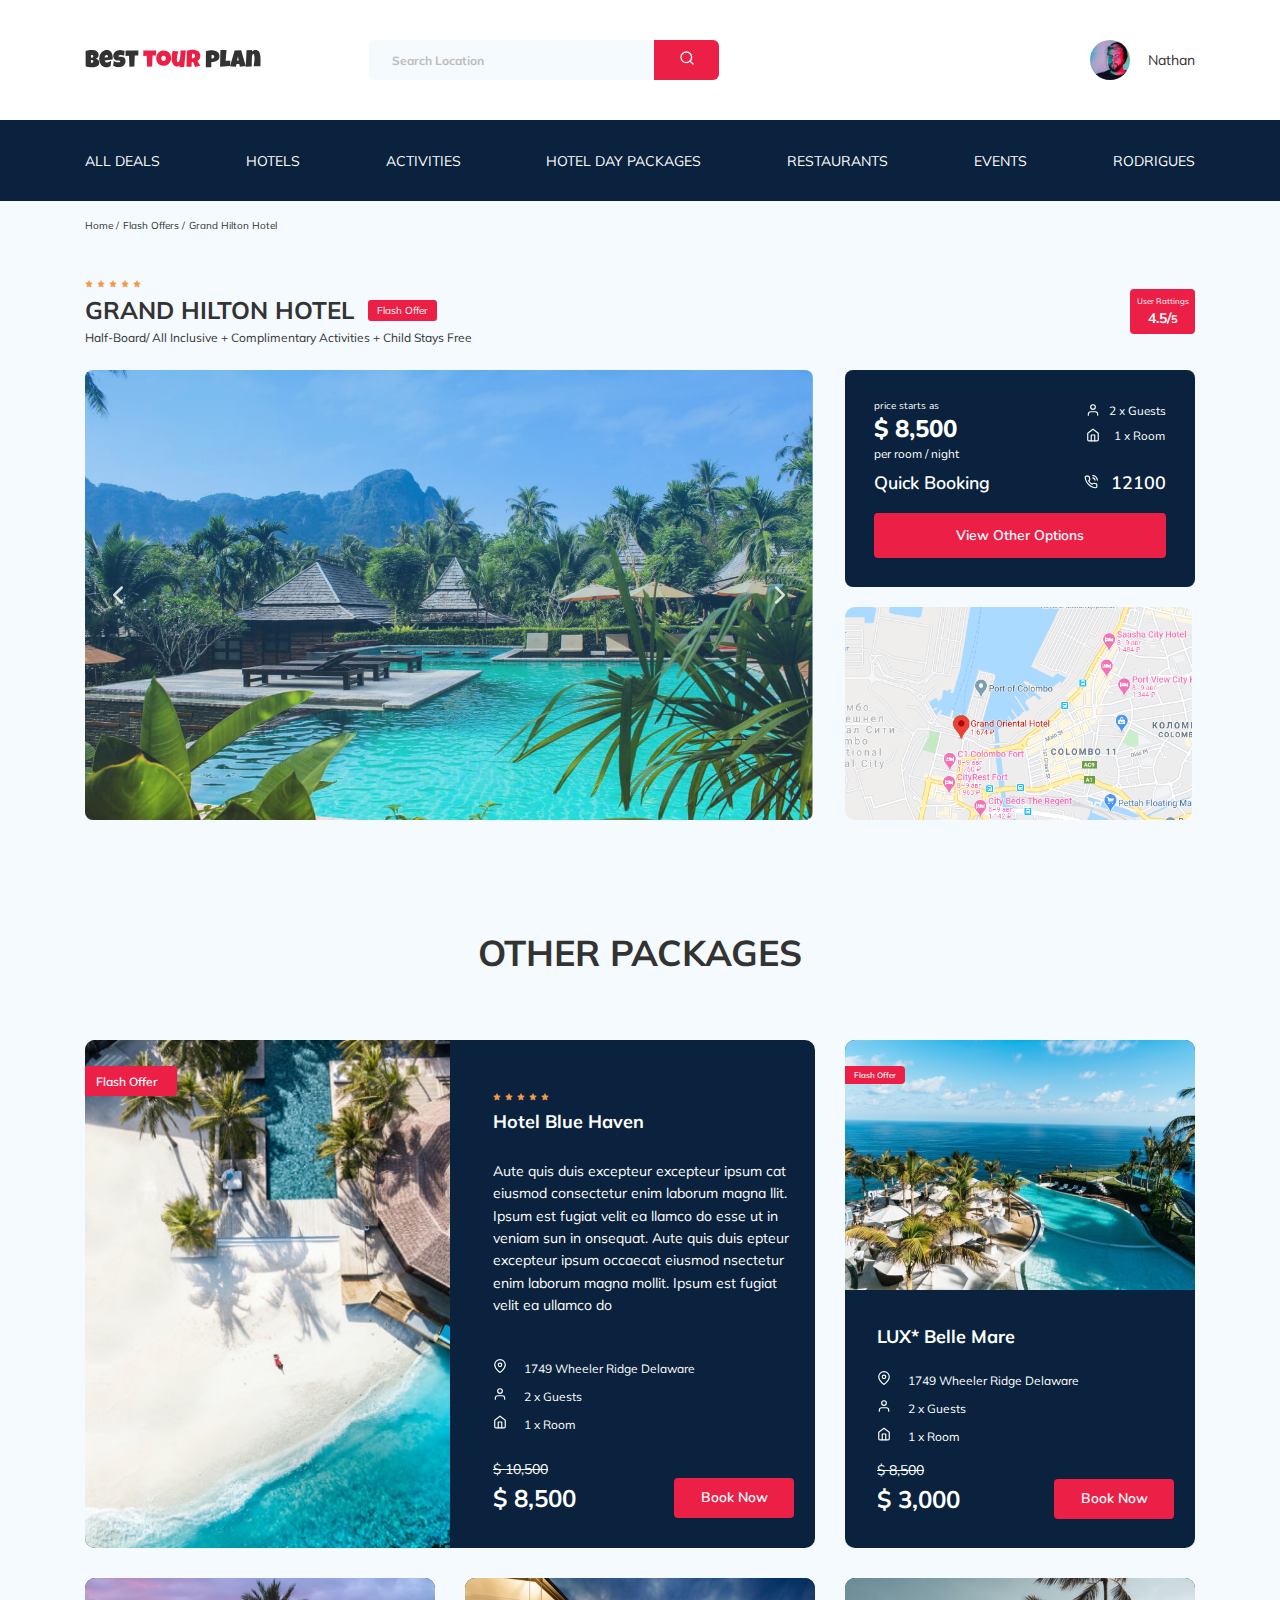
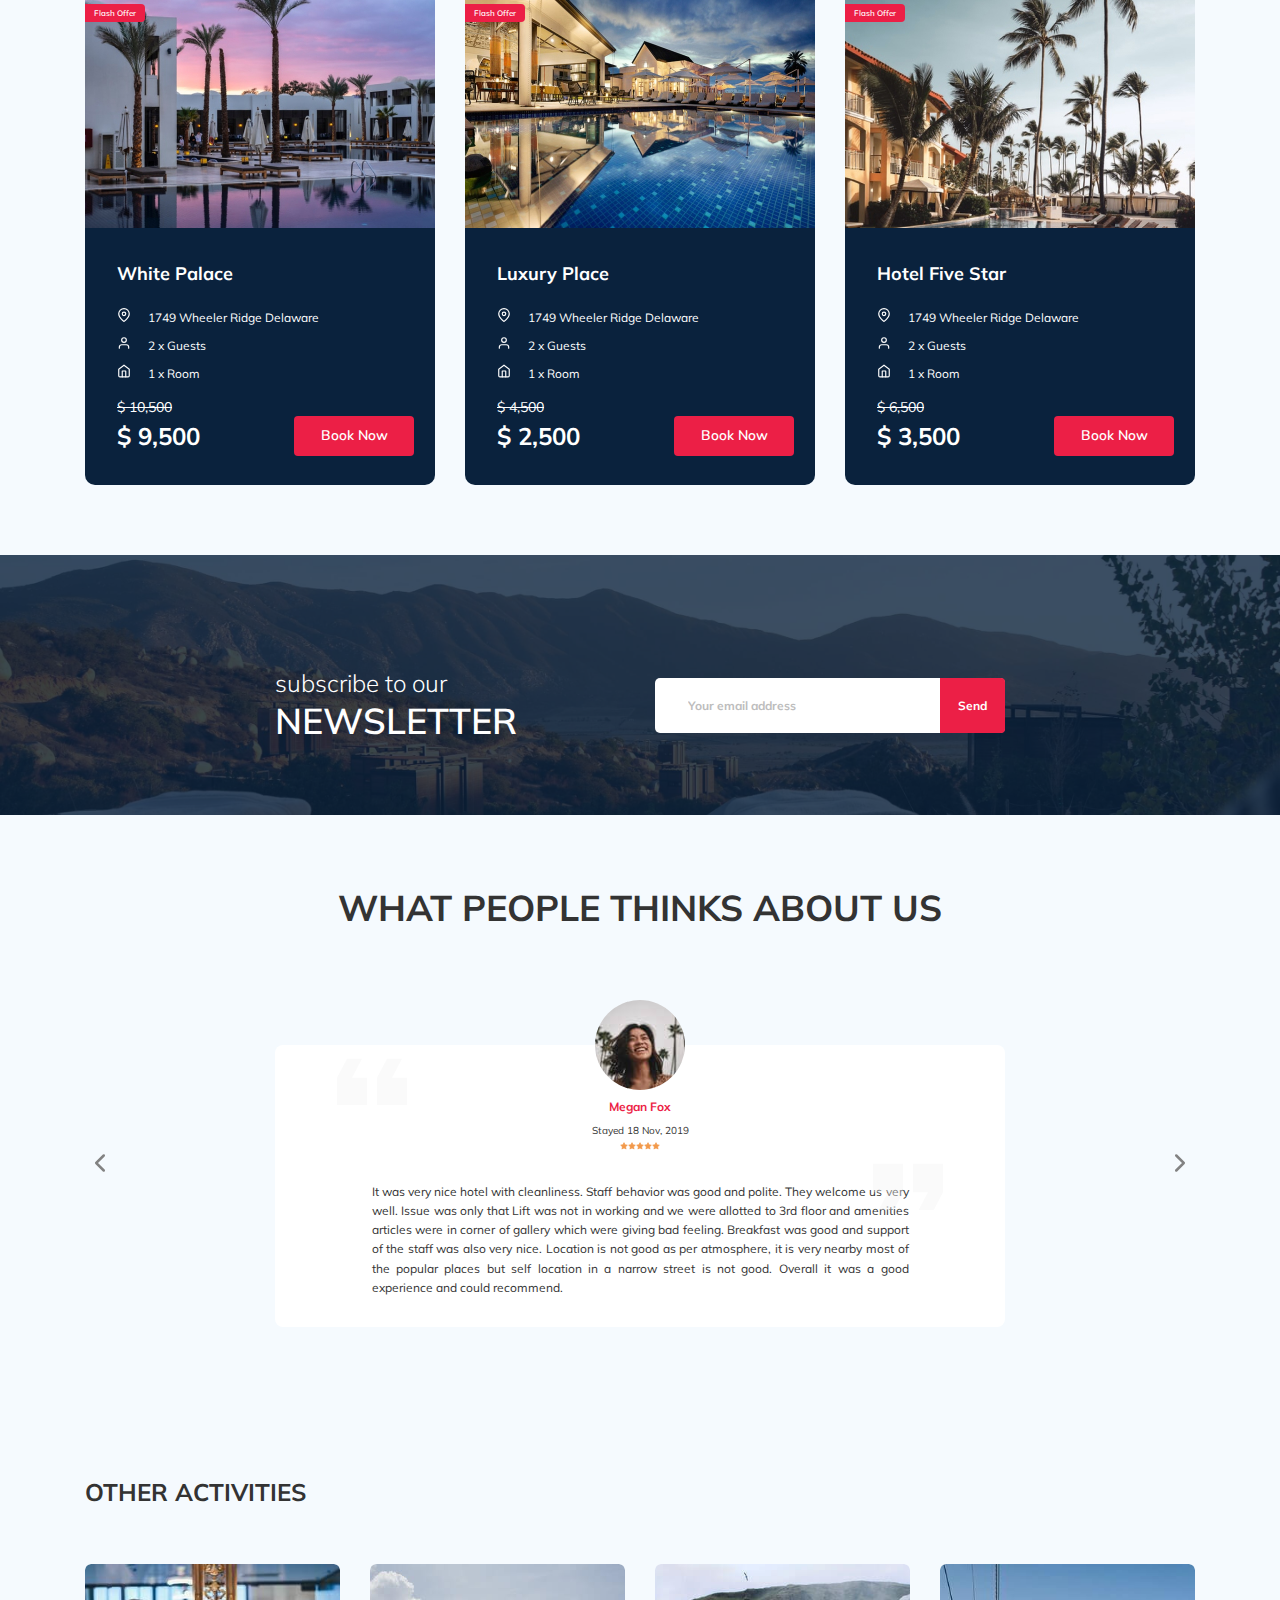
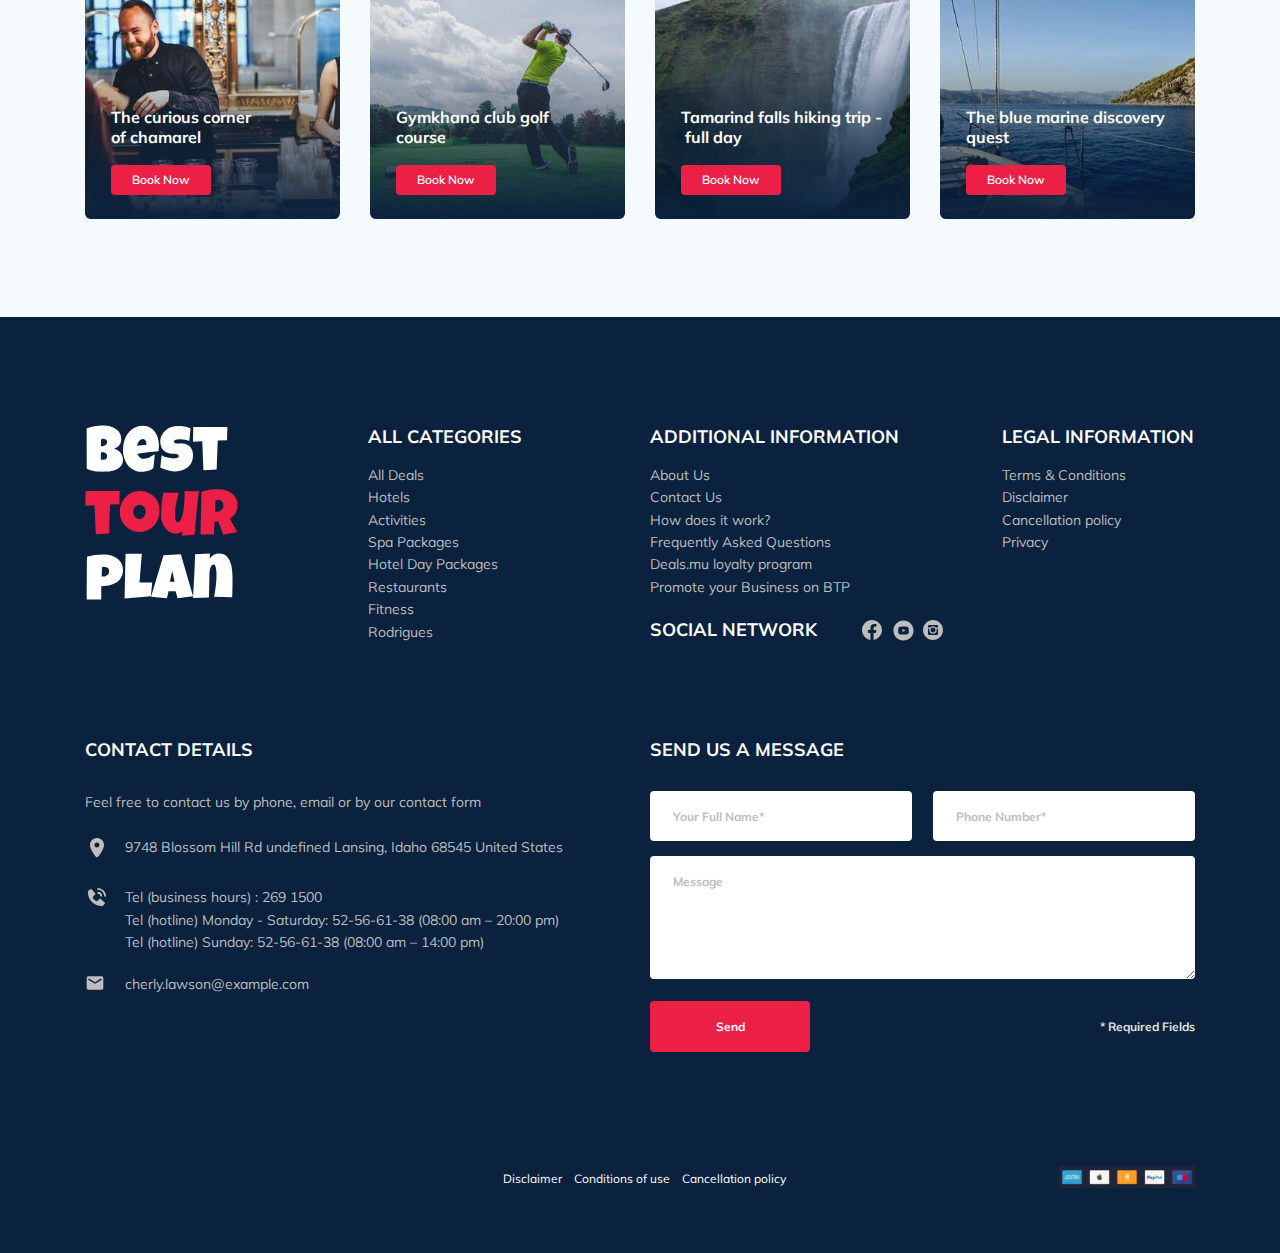
<file: index.html>
<!DOCTYPE html>
<html lang="en">
  <head>
    <meta charset="UTF-8" />
    <meta name="viewport" content="width=device-width, initial-scale=1.0" />
    <link rel="shortcut icon" href="favicon.ico" type="image/x-icon" />
    <link rel="icon" href="favicon.ico" type="image/x-icon" />
    <title>Best tour plan: Hotel Booking</title>
    <link
      href="https://fonts.googleapis.com/css2?family=Muli:wght@200;300;400;600;700;800;900&family=Nunito:wght@200;300;400;600;700;800;900&"
      rel="stylesheet"
    />
    <link rel="stylesheet" href="css/swiper-bundle.min.css" />
    <link rel="stylesheet" href="css/aos.css" />
    <link rel="stylesheet" href="css/style.css" />
  </head>
  <body>
    <div class="navbar navbar__mobile_fixed">
      <div class="container">
        <div class="navbar-top">
          <a href="index.html" class="logo navbar__logo">
            <img
              src="[data-uri]"
              data-src=" img/horizonts-logo.svg"
              alt="Logo: Best tour plan"
              class="logo__img"
          /></a>

          <form
            action="#"
            class="search navbar__search navbar__search--mobile--hidden"
          >
            <input
              type="text"
              class="search__input"
              placeholder="Search Location"
            />
            <button class="search__button">
              <img
                src="[data-uri]"
                data-src=" img/search.svg"
                alt="Icon: search"
                class="search__icon"
              />
            </button>
          </form>
          <a href="#" class="user navbar__user navbar__user--mobile--hidden">
            <img
              src="[data-uri]"
              data-src=" img/avatar.jpg"
              alt="Avatar: Nathan"
              class="user__avatar"
            />
            <span class="user__name">Nathan</span>
          </a>

          <button class="menu-button navbar-top__menu-button">
            <span class="menu-button__line"></span>
            <span class="menu-button__line"></span>
            <span class="menu-button__line"></span>
          </button>
        </div>
        <!-- /.navbar-top -->
      </div>
      <!-- /.container -->
      <div class="navbar-bottom">
        <div class="container">
          <ul class="navbar-menu">
            <li class="navbar-menu__item_mobile_visible">
              <a
                href="#"
                class="user navbar__user navbar__user--mobile--visible"
              >
                <img
                  src="[data-uri]"
                  data-src=" img/avatar.jpg"
                  alt="Avatar: Nathan"
                  class="user__avatar"
                />
                <span class="user__name user__name--light">Nathan</span>
              </a>
            </li>
            <li class="navbar-menu__item_mobile_visible">
              <form
                action="#"
                class="search navbar__search navbar__search--mobile--visible"
              >
                <input
                  type="text"
                  class="search__input"
                  placeholder="Search Location"
                />
                <button class="search__button">
                  <img
                    src="[data-uri]"
                    data-src=" img/search.svg"
                    alt="Icon: search"
                    class="search__icon"
                  />
                </button>
              </form>
            </li>
            <li class="navbar-menu__item">
              <a href="#" class="navbar-menu__link">All Deals</a>
            </li>
            <li class="navbar-menu__item">
              <a href="#" class="navbar-menu__link">Hotels</a>
            </li>
            <li class="navbar-menu__item">
              <a href="#" class="navbar-menu__link">Activities</a>
            </li>
            <li class="navbar-menu__item">
              <a href="#" class="navbar-menu__link">Hotel Day Packages</a>
            </li>
            <li class="navbar-menu__item">
              <a href="#" class="navbar-menu__link">Restaurants</a>
            </li>
            <li class="navbar-menu__item">
              <a href="#" class="navbar-menu__link">Events</a>
            </li>
            <li class="navbar-menu__item navbar-menu__item_p3">
              <a href="#" class="navbar-menu__link">Rodrigues</a>
            </li>
          </ul>
          <!-- /.navbar-menu -->
        </div>
        <!-- /.container -->
      </div>
      <!-- /.navbar-bottom -->
    </div>
    <!-- /.header -->
    <nav class="breadcrumb">
      <div class="container">
        <ul class="breadcrumb-list">
          <li class="breadcrumb-list__item">
            <a href="#" class="breadcrumb-list__link">Home</a>
          </li>
          <!-- /.breadcrumb-list__item -->
          <li class="breadcrumb-list__item">
            <a href="#" class="breadcrumb-list__link">Flash Offers</a>
          </li>
          <!-- /.breadcrumb-list__item -->
          <li class="breadcrumb-list__item">Grand Hilton Hotel</li>
          <!-- /.breadcrumb-list__item -->
        </ul>
        <!-- /.breadcrimb-list -->
      </div>
      <!-- /.container -->
    </nav>
    <!-- /.breadcrumb -->
    <section class="hotel">
      <div class="container">
        <div class="hotel-info">
          <div class="hotel-info__text">
            <div class="hotel-wrapper">
              <div class="stars">
                <img src="img/star.svg" alt="stars" />
                <img src="img/star.svg" alt="stars" />
                <img src="img/star.svg" alt="stars" />
                <img src="img/star.svg" alt="stars" />
                <img src="img/star.svg" alt="stars" />
              </div>
              <h1 class="hotel-name hotel-info__name">GRAND HILTON HOTEL</h1>
              <span class="offer hotel-info__offer">Flash Offer</span>
            </div>
            <p class="hotel-discription hotel-info__discription">
              Half-Board/ All Inclusive + Complimentary
              Activities&nbsp;+&nbsp;Child&nbsp;Stays&nbsp;Free
            </p>
          </div>
          <!-- /.hotel-info__left -->
          <div class="rating hotel-info__rating">
            <span class="rating__text">User Rattings</span>
            <span class="rating__counter"
              >4.5/<span class="rating__counter-small">5</span></span
            >
          </div>
          <!-- /.hotel-info__right -->
        </div>
        <!-- /.hotel-info -->
        <div class="hotel-grid">
          <div class="swiper-container hotel-slider hotel__slider">
            <!-- Additional required wrapper -->
            <div class="swiper-wrapper">
              <!-- Slides -->
              <div class="swiper-slide hotel-slider__item">
                <img
                  src="[data-uri]"
                  data-src=" img/swiper.jpg"
                  alt="slide"
                  class="hotel-slider__img"
                />
              </div>
              <div class="swiper-slide hotel-slider__item">
                <img
                  src="[data-uri]"
                  data-src=" img/swiper-two.jpg"
                  alt="slide"
                  class="hotel-slider__img"
                />
              </div>
              <div class="swiper-slide hotel-slider__item">
                <img
                  src="[data-uri]"
                  data-src=" img/swiper-three.jpg"
                  alt="slide"
                  class="hotel-slider__img"
                />
              </div>
              <div class="swiper-slide hotel-slider__item">
                <img
                  src="[data-uri]"
                  data-src=" img/swiper-four.jpg"
                  alt="slide"
                  class="hotel-slider__img"
                />
              </div>
              <div class="swiper-slide hotel-slider__item">
                <img
                  src="[data-uri]"
                  data-src=" img/swiper-five.jpg"
                  alt="slide"
                  class="hotel-slider__img"
                />
              </div>
            </div>

            <!-- If we need navigation buttons -->
            <button
              class="hotel-slider__button hotel-slider__button--prev"
            ></button>
            <button
              class="hotel-slider__button hotel-slider__button--next"
            ></button>
          </div>
          <!-- /.swiper-container -->

          <div class="hotel-shell">
            <div class="booking">
              <div class="booking-price">
                <span class="booking-price__starts">price starts as</span>
                <strong class="booking-price__pricetag">$ 8,500</strong>
                <span class="booking-price__room">per room / night</span>
              </div>
              <!-- /.booking-price -->
              <div class="booking-person">
                <span class="booking-person__guests">
                  <img
                    src="[data-uri]"
                    data-src=" img/user.svg"
                    alt="Icon: user"
                    class="booking-person__user"
                  />2 x Guests</span
                >
                <span class="booking-person__room"
                  ><img
                    src="img/home.svg"
                    alt="Icon: home"
                    class="booking-person__home"
                  />1 x Room</span
                >
              </div>
              <!-- /.booking-person -->
              <div class="booking-call">
                <span class="booking-call__text">Quick Booking</span>
                <a href="tel:12100" class="booking-call__number">
                  <img
                    src="img/phone-call.svg"
                    alt="Icon: phone"
                    class="booking-call__phone"
                  />
                  <span class="booking-call__num">12100</span>
                </a>
              </div>
              <!-- /.booking-call -->
              <button
                data-toggle="modal"
                data-href="#booking-modal"
                class="booking-button"
              >
                View Other Options
              </button>
              <!-- /.booking-booton -->
            </div>
            <!-- /.booking -->
            <div class="map" id="map">
              <img src="img/map.png" alt="map" class="map-img" />
            </div>
            <!-- /.map -->
          </div>
        </div>
        <!-- /.hotel-grid -->
      </div>
      <!-- /.container -->
    </section>
    <!-- /.hotel -->
    <section class="packages">
      <div class="container">
        <h2 class="packages__title">Other Packages</h2>
        <div class="packages-wrapper">
          <div class="main-card">
            <span class="main-card__offer">Flash Offer</span>
            <img
              class="main-card__image"
              src="img/packages/other.jpg"
              alt="Image: Hotel"
            />
            <div class="main-card-info">
              <div class="stars">
                <img src="img/star.svg" alt="star" />
                <img src="img/star.svg" alt="star" />
                <img src="img/star.svg" alt="star" />
                <img src="img/star.svg" alt="star" />
                <img src="img/star.svg" alt="star" />
              </div>
              <!-- /.stars -->
              <h3 class="main-card-info__title">Hotel Blue Haven</h3>
              <p class="main-card-info__text">
                Aute quis duis excepteur excepteur ipsum cat eiusmod consectetur
                enim laborum magna llit. Ipsum est fugiat velit ea llamco do
                esse ut in veniam sun in onsequat. Aute quis duis epteur
                excepteur ipsum occaecat eiusmod nsectetur enim laborum magna
                mollit. Ipsum est fugiat velit ea ullamco do
              </p>
              <ul class="main-card-info__ul">
                <li class="main-card-info__item">
                  <img
                    src="img/mark.svg"
                    alt="Icon: Map Gap"
                    class="main-card-info__icon"
                  />
                  1749 Wheeler Ridge Delaware
                </li>
                <li class="main-card-info__item">
                  <img
                    src="img/user.svg"
                    alt="Icon: User"
                    class="main-card-info__icon"
                  />
                  2 x Guests
                </li>
                <li class="main-card-info__item">
                  <img
                    src="img/home.svg"
                    alt="Icon: Home"
                    class="main-card-info__icon"
                  />
                  1 x Room
                </li>
              </ul>
              <!-- /.packeges__ul -->
              <div class="packages-price">
                <span class="packages-price__old-price">$ 10,500</span>
                <span class="packages-price__new-price">$ 8,500</span>
                <button
                  class="packages-price__button"
                  data-toggle="modal"
                  data-href="#booking-modal"
                >
                  Book Now
                </button>
              </div>
              <!-- /.packages-price -->
            </div>
            <!-- /.card-info -->
          </div>
          <!-- /.main-card -->
          <div class="secondary-card">
            <span class="secondary-card__offer">Flash Offer</span>
            <img
              src="img/packages/other-2.jpg"
              alt="Image: Hotel"
              class="secondary-card__image"
            />
            <div class="secondary-card-info">
              <h3 class="secondary-card-info__title">LUX* Belle Mare</h3>
              <ul class="secondary-card-info__ul">
                <li class="secondary-card-info__item">
                  <img
                    src="img/mark.svg"
                    alt="Icon: marker"
                    class="secondary-card-info__icon"
                  />
                  1749 Wheeler Ridge Delaware
                </li>
                <li class="secondary-card-info__item">
                  <img
                    src="img/user.svg"
                    alt="Icon: User"
                    class="secondary-card-info__icon"
                  />
                  2 x Guests
                </li>
                <li class="secondary-card-info__item">
                  <img
                    src="img/home.svg"
                    alt="Icon: Home"
                    class="secondary-card-info__icon"
                  />
                  1 x Room
                </li>
              </ul>
              <div class="packages-price">
                <span class="packages-price__old-price">$ 8,500</span>
                <span class="packages-price__new-price">$ 3,000</span>
                <button
                  class="packages-price__button"
                  data-toggle="modal"
                  data-href="#booking-modal"
                >
                  Book Now
                </button>
              </div>
            </div>
          </div>
          <!-- /.secondary-card -->
          <div class="secondary-card">
            <span class="secondary-card__offer">Flash Offer</span>
            <img
              src="img/packages/other-3.jpg"
              alt="Image: Hotel"
              class="secondary-card__image"
            />
            <div class="secondary-card-info">
              <h3 class="secondary-card-info__title">White Palace</h3>
              <ul class="secondary-card-info__ul">
                <li class="secondary-card-info__item">
                  <img
                    src="img/mark.svg"
                    alt="Icon: Map Gap"
                    class="secondary-card-info__icon"
                  />
                  1749 Wheeler Ridge Delaware
                </li>
                <li class="secondary-card-info__item">
                  <img
                    src="img/user.svg"
                    alt="Icon: User"
                    class="secondary-card-info__icon"
                  />
                  2 x Guests
                </li>
                <li class="secondary-card-info__item">
                  <img
                    src="img/home.svg"
                    alt="Icon: Home"
                    class="secondary-card-info__icon"
                  />
                  1 x Room
                </li>
              </ul>
              <div class="packages-price">
                <span class="packages-price__old-price">$ 10,500</span>
                <span class="packages-price__new-price">$ 9,500</span>
                <button
                  class="packages-price__button"
                  data-toggle="modal"
                  data-href="#booking-modal"
                >
                  Book Now
                </button>
              </div>
            </div>
          </div>
          <!-- /.secondary-card -->
          <div class="secondary-card">
            <span class="secondary-card__offer">Flash Offer</span>
            <img
              src="img/packages/other-4.jpg"
              alt="Image: Hotel"
              class="secondary-card__image"
            />
            <div class="secondary-card-info">
              <h3 class="secondary-card-info__title">Luxury Place</h3>
              <ul class="secondary-card-info__ul">
                <li class="secondary-card-info__item">
                  <img
                    src="img/mark.svg"
                    alt="Icon: Map Gap"
                    class="secondary-card-info__icon"
                  />
                  1749 Wheeler Ridge Delaware
                </li>
                <li class="secondary-card-info__item">
                  <img
                    src="img/user.svg"
                    alt="Icon: User"
                    class="secondary-card-info__icon"
                  />
                  2 x Guests
                </li>
                <li class="secondary-card-info__item">
                  <img
                    src="img/home.svg"
                    alt="Icon: Home"
                    class="secondary-card-info__icon"
                  />
                  1 x Room
                </li>
              </ul>
              <div class="packages-price">
                <span class="packages-price__old-price">$ 4,500</span>
                <span class="packages-price__new-price">$ 2,500</span>
                <button
                  class="packages-price__button"
                  data-toggle="modal"
                  data-href="#booking-modal"
                >
                  Book Now
                </button>
              </div>
            </div>
          </div>
          <!-- /.secondary-card -->
          <div class="secondary-card">
            <span class="secondary-card__offer">Flash Offer</span>
            <img
              src="img/packages/other-5.jpg"
              alt="Image: Hotel"
              class="secondary-card__image"
            />
            <div class="secondary-card-info">
              <h3 class="secondary-card-info__title">Hotel Five Star</h3>
              <ul class="secondary-card-info__ul">
                <li class="secondary-card-info__item">
                  <img
                    src="img/mark.svg"
                    alt="Icon: Map Gap"
                    class="secondary-card-info__icon"
                  />
                  1749 Wheeler Ridge Delaware
                </li>
                <li class="secondary-card-info__item">
                  <img
                    src="img/user.svg"
                    alt="Icon: User"
                    class="secondary-card-info__icon"
                  />
                  2 x Guests
                </li>
                <li class="secondary-card-info__item">
                  <img
                    src="img/home.svg"
                    alt="Icon: Home"
                    class="secondary-card-info__icon"
                  />
                  1 x Room
                </li>
              </ul>
              <div class="packages-price">
                <span class="packages-price__old-price">$ 6,500</span>
                <span class="packages-price__new-price">$ 3,500</span>
                <button
                  class="packages-price__button"
                  data-toggle="modal"
                  data-href="#booking-modal"
                >
                  Book Now
                </button>
              </div>
            </div>
          </div>
          <!-- /.secondary-card -->
        </div>
        <!-- /.packages-wrapper -->
      </div>
      <!-- /.container -->
    </section>
    <!-- /.other-activities -->
    <section class="newsletter">
      <div class="newsletter-image">
        <img
          src="img/newsleter-bg.jpg"
          alt="background"
          class="newsletter-image__bg"
        />
      </div>
      <div class="newsletter-wrapper">
        <h2 class="newsletter-title">
          subscribe to our
          <span class="newsletter-title__strong">Newsletter</span>
        </h2>
        <form action="send.php" method="POST" class="newsletter-subscribe form">
          <div class="newsletter__input-group">
            <input
              type="email"
              class="newsletter-subscribe__input"
              placeholder="Your email address"
              name="email"
              required
            />
          </div>
          <button class="newsletter-subscribe__button">Send</button>
        </form>
      </div>
      <!-- /.newsletter-wrapper -->
    </section>
    <!-- /.newsletter -->
    <section class="response">
      <div class="container">
        <h2 class="response__title">
          What people thinks about&nbsp;us
        </h2>
        <div class="swiper-container response-slider">
          <!-- Additional required wrapper -->
          <div class="swiper-wrapper response-wrapper">
            <!-- Slides -->
            <div class="swiper-slide">
              <div class="response-slider__item">
                <div class="response-slider__profile">
                  <img
                    src="[data-uri]"
                    data-src=" img/user-1.jpg"
                    alt="Avatar"
                    class="response-slider__avatar"
                  />
                  <span class="response-slider__name">Megan Fox</span>
                  <span class="response-slider__date">Stayed 18 Nov, 2019</span>
                  <div class="response-slider__rating">
                    <img src="img/star.svg" alt="stars" />
                    <img src="img/star.svg" alt="stars" />
                    <img src="img/star.svg" alt="stars" />
                    <img src="img/star.svg" alt="stars" />
                    <img src="img/star.svg" alt="stars" />
                  </div>
                  <!--/.response-slider__rating-->
                </div>
                <!--/.response-profile-->
                <p class="response-slider__text">
                  It was very nice hotel with cleanliness. Staff behavior was
                  good and polite. They welcome us very well. Issue was only
                  that Lift was not in working and we were allotted to 3rd floor
                  and amenities articles were in corner of gallery which were
                  giving bad feeling. Breakfast was good and support of the
                  staff was also very nice. Location is not good as per
                  atmosphere, it is very nearby most of the popular places but
                  self location in a narrow street is not good. Overall it was a
                  good experience and could recommend.
                </p>
              </div>
              <!--/.response-item-->
            </div>
            <!-- /.response-slide -->
            <div class="swiper-slide">
              <div class="response-slider__item">
                <div class="response-slider__profile">
                  <img
                    src="[data-uri]"
                    data-src=" img/user-2.jpg"
                    alt="Avatar"
                    class="response-slider__avatar"
                  />
                  <span class="response-slider__name">Crocodile Gene</span>
                  <span class="response-slider__date">Stayed 31 Dec, 2019</span>
                  <div class="response-slider__rating">
                    <img src="img/star.svg" alt="stars" />
                    <img src="img/star.svg" alt="stars" />
                    <img src="img/star.svg" alt="stars" />
                    <img src="img/star.svg" alt="stars" />
                    <img src="img/star.svg" alt="stars" />
                  </div>
                  <!--/.response-slider__rating-->
                </div>
                <!--/.response-profile-->
                <p class="response-slider__text">
                  I would like to note the poor choice of alcohol, for us
                  crocodails, this is a very important factor. Also, during the
                  holiday I did not meet any crocodiles, and I, as a single and
                  very charming crocodile in full bloom, wanted to spend new
                  year's eve with her.
                </p>
              </div>
              <!--/.response-item-->
            </div>
            <!-- /.response-slide -->
            <div class="swiper-slide">
              <div class="response-slider__item">
                <div class="response-slider__profile">
                  <img
                    src="[data-uri]"
                    data-src=" img/user-3.jpg"
                    alt="Avatar"
                    class="response-slider__avatar"
                  />
                  <span class="response-slider__name">Cheburashka</span>
                  <span class="response-slider__date">Stayed 31 Dec, 2019</span>
                  <div class="response-slider__rating">
                    <img src="img/star.svg" alt="stars" />
                    <img src="img/star.svg" alt="stars" />
                    <img src="img/star.svg" alt="stars" />
                    <img src="img/star.svg" alt="stars" />
                    <img src="img/star.svg" alt="stars" />
                  </div>
                  <!--/.response-slider__rating-->
                </div>
                <!--/.response-profile-->
                <p class="response-slider__text">
                  Have you ever had a drunk crocodile break in? It is even
                  difficult to describe the horror of what is happening. We
                  peacefully admired the New year's sky, the children tried to
                  see Santa there. But no, drunk, on the edge gormoshkoy, the
                  song the blue wagon, we broke a crocodile! Drunk, talking
                  crocodile. Our family is now undergoing psychotherapy. Where
                  have you ever seen crocodiles talk?!
                </p>
              </div>
              <!--/.response-item-->
            </div>
            <!-- /.response-slide -->
          </div>
          <!-- /.response-wrapper -->
          <button
            class="response-slider__button response-slider__button--prev"
          ></button>
          <button
            class="response-slider__button response-slider__button--next"
          ></button>
        </div>
        <!-- /.response-container -->
      </div>
      <!-- /.container -->
    </section>
    <!-- /.response -->
    <section class="activites">
      <div class="container">
        <h2 class="activites-title">Other Activities</h2>
        <div class="activites-wrapper">
          <div class="card activites-card">
            <img
              src="[data-uri]"
              data-src=" img/activite.jpg"
              alt="The curious corner 
  of chamarel"
              class="activites-card__img"
            />
            <h3 class="activites-card__title">
              The curious corner of&nbsp;chamarel
            </h3>
            <button class="activites-card__button">Book Now</button>
          </div>
          <div class="card activites-card">
            <img
              src="[data-uri]"
              data-src=" img/activite-2.jpg"
              alt="Gymkhana club golf
  course"
              class="activites-card__img"
            />
            <h3 class="activites-card__title">Gymkhana club golf course</h3>
            <button class="activites-card__button">Book Now</button>
          </div>
          <div class="card activites-card">
            <img
              src="[data-uri]"
              data-src=" img/activite-3.jpg"
              alt="Tamarind falls hiking
  trip - full day

  "
              class="activites-card__img"
            />
            <h3 class="activites-card__title">
              Tamarind falls hiking trip&nbsp;-&nbsp;full day
            </h3>
            <button class="activites-card__button">Book Now</button>
          </div>
          <div class="card activites-card">
            <img
              src="[data-uri]"
              data-src=" img/activite-4.jpg"
              alt="The blue marine discovery
  quest"
              class="activites-card__img"
            />
            <h3 class="activites-card__title">
              The blue marine discovery quest
            </h3>
            <button class="activites-card__button">Book Now</button>
          </div>
        </div>
        <!-- /.activites-wraper -->
      </div>
      <!-- /.container -->
    </section>
    <!-- /.activites -->
    <footer class="footer">
      <div class="container">
        <div class="footer-wrapper">
          <a href="#" class="footer__logo">
            <img
              src="img/vertical-logo.svg"
              alt="Logo: Best tour plan"
              class="logo footer__logo-img"
          /></a>
          <div class="footer__list footer__categories">
            <h3 class="footer__title">ALL CATEGORIES</h3>
            <ul class="footer__ul">
              <li class="footer__item">
                <a href="#" class="footer__link">All Deals</a>
              </li>
              <li class="footer__item">
                <a href="#" class="footer__link">Hotels</a>
              </li>
              <li class="footer__item">
                <a href="#" class="footer__link">Activities</a>
              </li>
              <li class="footer__item">
                <a href="#" class="footer__link">Spa Packages</a>
              </li>
              <li class="footer__item">
                <a href="#" class="footer__link">Hotel Day Packages</a>
              </li>
              <li class="footer__item">
                <a href="#" class="footer__link">Restaurants</a>
              </li>
              <li class="footer__item">
                <a href="#" class="footer__link">Fitness</a>
              </li>
              <li class="footer__item">
                <a href="#" class="footer__link">Rodrigues</a>
              </li>
            </ul>
          </div>
          <!-- /.footer__list -->
          <div class="footer__list footer__information">
            <h3 class="footer__title">
              ADDITIONAL&nbsp;INFORMATION
            </h3>
            <ul class="footer__ul">
              <li class="footer__item">
                <a href="#" class="footer__link">About Us</a>
              </li>
              <li class="footer__item">
                <a href="#" class="footer__link">Contact Us</a>
              </li>
              <li class="footer__item">
                <a href="#" class="footer__link">How does it work?</a>
              </li>
              <li class="footer__item">
                <a href="#" class="footer__link">Frequently Asked Questions</a>
              </li>
              <li class="footer__item">
                <a href="#" class="footer__link">Deals.mu loyalty program</a>
              </li>
              <li class="footer__item">
                <a href="#" class="footer__link"
                  >Promote your Business on BTP</a
                >
              </li>
            </ul>
          </div>
          <!-- /.footer__list -->
          <div class="footer__social-network">
            <h3 class="footer__title footer__title--inline">Social Network</h3>
            <div class="footer__social-links">
              <a
                href="https://web.facebook.com/gloacademy1/?_rdc=1&_rdr"
                class="footer__social-link"
                ><img
                  src="img/facebook.svg"
                  alt="Icon: facebook"
                  class="footer__icon"
              /></a>
              <a
                href="https://www.youtube.com/channel/UCVswRUcKC-M35RzgPRv8qUg"
                class="footer__social-link"
                ><img
                  src="img/youtube.svg"
                  alt="Icon: youtube"
                  class="footer__icon"
              /></a>
              <a
                href="https://www.instagram.com/accounts/login/?next=/globeautyacademy/"
                class="footer__social-link"
                ><img
                  src="img/instagram.svg"
                  alt="Icon: instagram"
                  class="footer__icon"
              /></a>
            </div>
          </div>
          <!-- /.footer__social-network -->
          <div class="footer__list footer__legal">
            <h3 class="footer__title">LEGAL INFORMATION</h3>
            <ul class="footer__ul">
              <li class="footer__item">
                <a href="#" class="footer__link">Terms & Conditions</a>
              </li>
              <li class="footer__item">
                <a href="#" class="footer__link">Disclaimer</a>
              </li>
              <li class="footer__item">
                <a href="#" class="footer__link">Cancellation policy</a>
              </li>
              <li class="footer__item">
                <a href="#" class="footer__link">Privacy</a>
              </li>
            </ul>
          </div>
          <!-- /.footer__list -->
          <div class="footer__contact-details">
            <h3 class="footer__title footer__title--mb-3">Contact Details</h3>
            <p class="footer__text">
              Feel free to contact us by phone, email or&nbsp;by&nbsp;our
              contact form
            </p>
            <ul class="footer__ul">
              <li class="footer__item footer__item--mb-2">
                <div class="footer__image">
                  <img
                    src="img/map-marker.svg"
                    alt="Icon: marker"
                    class="footer__icon"
                  />
                </div>
                <a href="#" class="footer__link">
                  9748 Blossom Hill Rd undefined Lansing,&nbsp;Idaho 68545
                  United States
                </a>
              </li>
              <li class="footer__item footer__item--mb-2">
                <div class="footer__image">
                  <img
                    src="img/phone.svg"
                    alt="Icon: phone"
                    class="footer__icon"
                  />
                </div>
                <a href="tel:52-56-61-38" class="footer__link" type="tel">
                  Tel (business hours) : 269 1500
                  <br />Tel&nbsp;(hotline)&nbsp;Monday - Saturday: 52-56-61-38
                  (08:00 am – 20:00 pm) Tel&nbsp;(hotline) Sunday: 52-56-61-38
                  (08:00 am – 14:00 pm)</a
                >
              </li>
              <li class="footer__item footer__item--mb-2">
                <div class="footer__image">
                  <img
                    src="img/email.svg"
                    alt="Icon: email"
                    class="footer__icon"
                  />
                </div>
                <a
                  href="mailto:cherly.lawson@example.com"
                  class="footer__link"
                  type="mail"
                >
                  cherly.lawson@example.com
                </a>
              </li>
            </ul>
          </div>
          <!-- /.footer__contact-details -->
          <div class="footer__contact-form">
            <h3 class="footer__title footer__title--mb-3">Send us a message</h3>
            <form action="send.php" method="POST" class="footer__forma form">
              <div class="footer__input-container">
                <div class="footer__input-group">
                  <input
                    type="text"
                    class="input footer__input"
                    placeholder="Your Full Name*"
                    name="name"
                    required
                  />
                </div>
                <div class="footer__input-group">
                  <input
                    type="tel"
                    class="input footer__input phone"
                    placeholder="Phone Number*"
                    name="phone"
                    required
                    minlength="16"
                  />
                </div>
              </div>
              <textarea
                class="message footer__message"
                cols="30"
                rows="4"
                placeholder="Message"
                name="message"
              ></textarea>
              <div class="footer__send">
                <button class="button footer__button" type="submit">
                  Send
                </button>
                <span class="footer__info">* Required&nbsp;Fields</span>
              </div>
            </form>
          </div>
          <!-- /.footer__contact-form -->
          <div class="footer__conditions">
            <ul class="footer__ul footer__ul--rules">
              <li class="footer__item footer__item--pay">Disclaimer</li>
              <li class="footer__item footer__item--pay">Conditions of use</li>
              <li class="footer__item footer__item--pay">
                Cancellation policy
              </li>
            </ul>
            <div class="footer__img">
              <img
                src="img/paypal.svg"
                alt="Icon: payment"
                class="footer__payment"
              />
            </div>
          </div>
          <!-- /.footer__conditions -->
        </div>
        <!-- /.footer-wrapper -->
      </div>
      <!-- /.container -->
    </footer>
    <!-- /.footer -->
    <div class="modal" id="booking-modal">
      <div class="modal__overlay"></div>
      <!-- /.modal__overlay -->
      <div class="modal__dialog">
        <a href="#" class="modal__close">
          <img src="img/close.svg" alt="Icon: close" class="modal__img" />
        </a>
        <h3 class="modal__title modal__title--mb-3">Booking</h3>
        <form action="send.php" method="POST" class="modal__forma form">
          <input
            type="text"
            class="input modal__input"
            placeholder="Your Full Name*"
            name="name"
            required
            minlength="2"
          />
          <input
            type="tel"
            class="input modal__input phone"
            placeholder="Phone Number*"
            name="phone"
            required
            minlength="16"
          />
          <input
            type="email"
            class="input modal__input"
            placeholder="Email*"
            name="email"
            required
          />
          <textarea
            class="message modal__message"
            cols="30"
            rows="4"
            placeholder="Message"
            name="message"
          ></textarea>
          <div class="modal__send">
            <button class="button modal__button" type="submit">
              Send
            </button>
            <span class="modal__info">*&nbsp;Required&nbsp;Fields</span>
          </div>
        </form>
      </div>
      <!-- /.modal__dialog -->
    </div>
    <!-- /.modal -->
    <script>
      function init() {
        var imgDefer = document.getElementsByTagName("img");
        for (var i = 0; i < imgDefer.length; i++) {
          if (imgDefer[i].getAttribute("data-src")) {
            imgDefer[i].setAttribute(
              "src",
              imgDefer[i].getAttribute("data-src")
            );
          }
        }
      }
      window.onload = init;
    </script>
    <script src="js/jquery-3.5.1.min.js"></script>
    <script src="js/swiper-bundle.min.js"></script>
    <script src="js/jquery.mask.min.js"></script>
    <script src="js/jquery.validate.min.js"></script>
    <script src="js/aos.js"></script>
    <script src="js/main.js"></script>
  </body>
</html>
</file>
<file: css/style.css>
*{box-sizing:border-box}body{font-family:'Muli', sans-serif;color:#333;background-color:#F5FAFE}.container{max-width:1110px;margin:auto}img{max-width:100%}iframe{width:100%;height:100%;border:none}.booking{font-family:'Nunito', sans-serif}input::placeholder,textarea::placeholder{font-style:normal;font-weight:bold;font-size:12px;color:#BDBDBD}.invalid{color:#EC1F46;border-bottom:1px solid #EC1F46}.input{background-color:#fff;border-radius:4px;border:none;padding:0 23px;height:50px;font-style:normal;font-weight:normal;font-size:12px;line-height:15px;outline:none}.message{background-color:#fff;border-radius:4px;padding:18px 23px;border:none;margin-bottom:15px;font-style:normal;font-weight:normal;font-size:12px;line-height:15px}.button{font-style:normal;font-weight:bold;font-size:12px;line-height:15px;min-width:160px;min-height:50px;padding:18px;background-color:#EC1F46;border:none;outline:none;border-radius:4px;cursor:pointer;color:#fff}/*! normalize.css v8.0.1 | MIT License | github.com/necolas/normalize.css */html{line-height:1.15;-webkit-text-size-adjust:100%}body{margin:0}main{display:block}h1{font-size:2em;margin:0.67em 0}hr{box-sizing:content-box;height:0;overflow:visible}pre{font-family:monospace, monospace;font-size:1em}a{background-color:transparent}abbr[title]{border-bottom:none;text-decoration:underline;text-decoration:underline dotted}b,strong{font-weight:bolder}code,kbd,samp{font-family:monospace, monospace;font-size:1em}small{font-size:80%}sub,sup{font-size:75%;line-height:0;position:relative;vertical-align:baseline}sub{bottom:-0.25em}sup{top:-0.5em}img{border-style:none}button,input,optgroup,select,textarea{font-family:inherit;font-size:100%;line-height:1.15;margin:0}button,input{overflow:visible}button,select{text-transform:none}button,[type="button"],[type="reset"],[type="submit"]{-webkit-appearance:button}button::-moz-focus-inner,[type="button"]::-moz-focus-inner,[type="reset"]::-moz-focus-inner,[type="submit"]::-moz-focus-inner{border-style:none;padding:0}button:-moz-focusring,[type="button"]:-moz-focusring,[type="reset"]:-moz-focusring,[type="submit"]:-moz-focusring{outline:1px dotted ButtonText}fieldset{padding:0.35em 0.75em 0.625em}legend{box-sizing:border-box;color:inherit;display:table;max-width:100%;padding:0;white-space:normal}progress{vertical-align:baseline}textarea{overflow:auto}[type="checkbox"],[type="radio"]{box-sizing:border-box;padding:0}[type="number"]::-webkit-inner-spin-button,[type="number"]::-webkit-outer-spin-button{height:auto}[type="search"]{-webkit-appearance:textfield;outline-offset:-2px}[type="search"]::-webkit-search-decoration{-webkit-appearance:none}::-webkit-file-upload-button{-webkit-appearance:button;font:inherit}details{display:block}summary{display:list-item}template{display:none}[hidden]{display:none}.navbar{background-color:#fff}.navbar-top{display:flex;align-items:center;justify-content:space-between;padding:40px 0}.navbar-top__menu-button{display:none;padding:0}.navbar__search{margin-right:auto;margin-left:108px}.navbar-bottom{background-color:#0A223D}.navbar-menu{display:flex;align-items:center;justify-content:space-between;padding:31px 0;margin:0}.navbar-menu__item{list-style:none;color:#fff}.navbar-menu__item_mobile_visible{display:none}.navbar-menu__link{font-size:14px;line-height:18px;text-decoration:none;color:inherit;text-transform:uppercase}.navbar-menu__logo{width:177px}.logo__img{width:100%}.search{display:flex;position:relative;height:40px;overflow:hidden;border-radius:6px;border:none;outline:none}.search__input{width:350px;height:100%;padding-left:23px;padding-right:75px;background-color:#F5FAFE;border:none;font-size:12px;line-height:15px;color:#333}.search__button{position:absolute;width:65px;height:100%;top:0;right:0;background-color:#EC1F46;border:none;cursor:pointer}.user{display:flex;align-items:center;text-decoration:none}.user__avatar{width:40px;height:40px;border-radius:50%;object-fit:cover}.user__name{margin-left:18px;font-size:14px;line-height:18px;color:#333}.breadcrumb-list{display:flex;align-items:center;list-style:none;padding:18px 0;margin:0;font-size:10px;line-height:13px}.breadcrumb-list__item:not(:last-child)::after{content:'/';margin-right:4px}.breadcrumb-list__link{text-decoration:none;color:inherit}.hotel{padding-top:23px;padding-bottom:70px}.hotel-info{display:flex;align-items:center;justify-content:space-between;padding-bottom:20px}.hotel-info__offer{margin-top:4px;margin-left:14px}.hotel-info__name{margin-top:4px;margin-bottom:0px}.hotel-info__discription{margin:5px 0}.hotel-name{font-size:24px;line-height:30px}.hotel-discription{font-size:12px;line-height:15px}.hotel-wrapper{display:flex;flex-wrap:wrap;align-items:center}.hotel-grid{display:flex;justify-content:space-between}.hotel-slider{width:728px;height:450px}.hotel-slider__img{width:100%;height:100%}.hotel-slider__button{position:absolute;top:50%;transform:translateY(-50%);width:30px;height:30px;z-index:99;border:none;background-color:transparent;background-repeat:no-repeat;background-position:center;background-size:10px;outline:none;cursor:pointer}.hotel-slider__button--next{background-image:url(../img/arrow-right.svg);right:18px}.hotel-slider__button--prev{background-image:url(../img/arrow-left.svg);left:18px}.hotel-slider__item{position:relative;width:100%;height:100%;border-radius:8px;overflow:hidden}.hotel-slider__item:after{content:'';width:100%;height:100%;position:absolute;background:linear-gradient(180deg, rgba(0,122,223,0.48) 0%, rgba(255,255,255,0.128) 100%);top:0;left:0;z-index:10}.hotel-shell{display:flex;flex-direction:column;justify-content:space-between}.hotel__slider{margin-left:0}.stars{flex-basis:100%}.offer{font-size:10px;line-height:13px;padding:4px 9px;color:#fff;background-color:#EC1F46;border-radius:3px}.rating{max-width:65px;min-height:45px;text-align:center;color:#fff;background-color:#EC1F46;border-radius:4px}.rating__text{font-size:8px;line-height:10px}.rating__counter{font-size:14px;line-height:18px;font-weight:bold}.rating__counter-small{font-size:11px;line-height:18px}.booking{display:flex;flex-wrap:wrap;justify-content:space-between;align-content:flex-start;max-width:350px;min-height:210px;background-color:#0A223D;border-radius:8px;color:#fff;padding:29px}.booking-price{display:flex;flex-direction:column}.booking-price__starts{font-style:normal;font-weight:normal;font-size:10px;line-height:14px}.booking-price__pricetag{font-style:normal;font-weight:800;font-size:24px;line-height:33px}.booking-price__room{font-style:normal;font-weight:normal;font-size:12px;line-height:16px;margin-bottom:9px}.booking-person{display:flex;max-width:80px;height:40px;flex-wrap:wrap;font-style:normal;font-weight:normal;font-size:12px;line-height:16px}.booking-person__guests{display:flex;margin-top:4px;margin-bottom:9px}.booking-person__room{display:flex}.booking-person__user{width:14px;height:14px;margin-right:9px}.booking-person__home{width:14px;height:14px;margin-right:14px}.booking-call{display:flex;width:100%;justify-content:space-between;font-style:normal;font-weight:600;font-size:18px;line-height:25px}.booking-call__text{margin-bottom:17px}.booking-call__number{text-decoration:none;color:inherit}.booking-call__phone{width:14px;height:14px;margin-right:8px}.booking-button{width:100%;min-height:45px;background-color:#EC1F46;border-radius:4px;border:none;outline:none;color:#fff;font-style:normal;font-weight:600;font-size:14px;line-height:19px;cursor:pointer}.map{width:347px;height:213px;border-radius:10px;overflow:hidden;border:transparent;outline:none}.newsletter{height:260px;position:relative;padding:98px 0 87px 0;background:transparent}.newsletter-image{display:flex;position:absolute;max-width:100%;max-height:100%;background-position:center;top:0;left:0;right:0;top:0;z-index:-1}.newsletter-image__bg{max-width:100%;max-height:100%;object-fit:cover}.newsletter__input-group{height:80px;margin-top:25px}.newsletter:before{content:'';position:absolute;background-color:rgba(10,34,61,0.8);top:0;left:0;width:100%;height:100%}.newsletter-wrapper{position:relative;display:flex;justify-content:space-between;align-items:center;max-width:730px;margin:auto;color:#fff}.newsletter-title{margin:0;font-style:normal;font-weight:300;font-size:24px;line-height:30px}.newsletter-title__strong{display:block;font-weight:600;font-size:36px;line-height:45px;text-transform:uppercase}.newsletter-subscribe{position:relative;border-radius:4px;overflow:hidden}.newsletter-subscribe__input{display:flex;padding-right:110px;padding-left:33px;height:55px;font-weight:300;font-size:14px;line-height:18px;width:350px;outline:none;border:none;border-radius:5px}.newsletter-subscribe__button{position:absolute;top:25px;right:0;min-width:65px;height:55px;background-color:#EC1F46;color:#fff;border:none;outline:none;font-weight:bold;font-size:12px;line-height:15px;border-radius:0 4px 4px 0;cursor:pointer}.response{padding:40px 0 70px 0}.response__title{font-style:normal;font-weight:bold;font-size:36px;line-height:45px;text-align:center;text-transform:uppercase;margin-bottom:70px}.response-slider__item{position:relative;display:flex;flex-direction:column;align-items:center;max-width:730px;min-height:280px;background:#FFFFFF;border-radius:8px;margin:45px auto 0;padding:0 62px 30px}.response-slider__item:before{content:'';position:absolute;top:13px;left:62px;width:70px;height:47px;background-image:url(../img/quote-left.svg);background-repeat:no-repeat}.response-slider__item:after{content:'';position:absolute;top:118px;right:62px;width:70px;height:47px;background-image:url(../img/quote-right.svg);background-repeat:no-repeat}.response-slider__button{position:absolute;top:50%;transform:translateY(-50%);width:30px;height:30px;background-position:center;background-repeat:no-repeat;background-size:10px;background-color:transparent;border:none;outline:none;cursor:pointer;z-index:10}.response-slider__button--prev{left:0;background-image:url(../img/response-prev.svg)}.response-slider__button--next{right:0;background-image:url(../img/response-next.svg)}.response-slider__profile{display:flex;flex-direction:column;align-items:center;margin-top:-45px;padding-bottom:32px}.response-slider__avatar{width:90px;height:90px;border-radius:50%;object-fit:cover;margin-bottom:9px}.response-slider__name{font-style:normal;font-weight:bold;font-size:12px;line-height:15px;color:#EC1F46;margin-bottom:10px}.response-slider__date{font-style:normal;font-weight:normal;font-size:10px;line-height:13px;margin-bottom:5px}.response-slider__rating{display:flex;align-items:center}.response-slider__text{font-style:normal;font-weight:normal;font-size:12px;line-height:160%;text-align:justify;margin:auto;max-width:537px}.activites{padding:60px 0 98px 0}.activites-title{font-style:normal;font-weight:bold;font-size:24px;line-height:30px;text-transform:uppercase;margin-bottom:57px}.activites-wrapper{display:flex;justify-content:space-between}.activites-card{position:relative;display:flex;flex-direction:column;justify-content:flex-end;align-items:flex-start;width:255px;height:255px;border-radius:6px;overflow:hidden;padding:24px 26px}.activites-card::before{content:'';position:absolute;width:100%;height:100%;left:0;top:0;background:linear-gradient(179.83deg, rgba(196,196,196,0) 35.34%, #0A223D 99.85%);z-index:-1}.activites-card{display:flex}.activites-card__img{position:absolute;width:100%;height:100%;left:0;right:0;top:0;bottom:0;border-radius:6px;overflow:hidden;object-fit:cover;z-index:-2}.activites-card__title{left:0;color:#fff;margin-bottom:18px;font-style:normal;font-weight:bold;font-size:16px;line-height:20px}.activites-card__button{width:100px;height:30px;font-style:normal;font-weight:600;font-size:12px;line-height:16px;background-color:#EC1F46;border-radius:4px;color:#fff;border:none;outline:none;cursor:pointer}.packages__title{margin-top:40px;margin-bottom:65px;font-family:Muli;font-style:normal;font-weight:bold;font-size:36px;line-height:45px;text-align:center;text-transform:uppercase}.packages-wrapper{display:grid;grid-template-columns:1fr 1fr 1fr;grid-template-rows:1fr 1fr 1fr 1fr;grid-gap:30px;margin-bottom:70px}.packages-price{display:grid;grid-template-columns:1fr 120px;grid-template-rows:repeat(2, min-content);justify-content:space-betweend}.packages-price__old-price{display:flex;grid-column:1/3;text-decoration:line-through;font-style:normal;font-weight:normal;font-size:14px;line-height:18px;align-items:flex-end}.packages-price__new-price{margin-top:5px;font-style:normal;font-weight:bold;font-size:24px;line-height:30px}.packages-price__button{grid-column:2/3;height:40px;font-family:Nunito;font-style:normal;font-weight:600;font-size:14px;line-height:19px;color:#fff;border:none;background-color:#EC1F46;border-radius:4px;cursor:pointer;outline:none}.main-card{position:relative;display:grid;grid-template-columns:1fr 1fr;grid-column:1/3;grid-row:1/3;border-radius:10px;background-color:#0A223D}.main-card__offer{position:absolute;background-color:#EC1F46;padding:8px 19px 7px 11px;border-radius:0px 4px 4px 0px;top:26px;left:0;color:#fff;font-style:normal;font-weight:600;font-size:12px;line-height:15px}.main-card-info{grid-column:2/3;color:#fff;padding:46px 21px 30px 43px}.main-card-info__title{margin:5px 0 27px 0;font-style:normal;font-weight:bold;font-size:18px;line-height:23px}.main-card-info__text{margin:0 0 42px 0;font-family:Muli;font-style:normal;font-weight:normal;font-size:14px;line-height:160.6%}.main-card-info__ul{margin:0;padding:0;list-style-type:none}.main-card-info__icon{margin-right:14px}.main-card-info__item{margin-bottom:11px;font-family:Muli;font-style:normal;font-weight:normal;font-size:12px;line-height:15px}.main-card-info__item:nth-child(3n){margin-bottom:28px}.main-card__image{grid-column:1/2;grid-row:1/3;width:100%;height:100%;object-fit:cover;border-radius:10px 0 0 10px}.secondary-card{position:relative;display:grid;grid-row:span 2;grid-template-rows:2;border-radius:10px;background-color:#0A223D}.secondary-card__offer{position:absolute;background-color:#EC1F46;padding:4px 9px;border-radius:0px 4px 4px 0px;top:26px;left:0;color:#fff;font-style:normal;font-weight:600;font-size:8px;line-height:10px}.secondary-card__image{display:grid;grid-row:span 1;object-fit:cover;border-radius:10px 10px 0 0;height:250px;width:350px}.secondary-card-info{padding:30px 21px 25px 32px;color:#fff}.secondary-card-info__title{margin:0 0 23px 0;font-style:normal;font-weight:bold;font-size:18px;line-height:23px}.secondary-card-info__ul{margin:0;padding:0;list-style-type:none}.secondary-card-info__item{font-family:Muli;margin-bottom:11px;font-style:normal;font-weight:normal;font-size:12px;line-height:15px}.secondary-card-info__item:nth-child(3n){margin-bottom:17px}.secondary-card-info__icon{margin-right:14px}.footer{background-color:#0A223D;color:#fff;padding:108px 0 46px 0}.footer-wrapper{display:grid;grid-template-columns:repeat(4, minmax(min-content, 1fr));grid-gap:20px;grid-auto-rows:minmax(40px, min-content);align-items:start}.footer__logo{grid-row:1 / 3;align-self:stretch}.footer__categories{grid-row:1 / 4}.footer__legal{margin-left:69px}.footer__social-links{display:flex;align-items:center;justify-content:space-between;min-width:83px}.footer__social-network{display:flex;grid-row:2 / 4;grid-column:span 2}.footer__contact-details{grid-column:span 2}.footer__contact-form{grid-column:span 2;margin-bottom:95px}.footer__forma{display:flex;align-items:center;justify-content:space-between;flex-wrap:wrap}.footer__ul{padding:0;margin:0;list-style:none}.footer__title{font-style:normal;font-weight:bold;font-size:18px;line-height:23px;margin:0 0 16px 0;text-transform:uppercase}.footer__title--inline{margin:0 43px 0 0}.footer__title--mb-3{margin-bottom:30px}.footer__item{display:flex;align-items:flex-start;font-style:normal;font-weight:normal;font-size:14px;line-height:160%;color:#BDBDBD}.footer__item--mb-2{margin-bottom:20px}.footer__item--pay{font-style:normal;font-weight:normal;font-size:12px;line-height:15px;color:#fff;cursor:pointer}.footer__image{min-width:40px}.footer__text{color:#BDBDBD;margin-bottom:22px;font-style:normal;font-weight:normal;font-size:14px;line-height:160%}.footer__link{text-decoration:none;color:inherit}.footer__input{width:100%}.footer__input-container{display:flex;justify-content:space-between;width:100%}.footer__input-group{flex-basis:48%;margin-bottom:15px;outline:none}.footer__message{height:123px;background-color:#fff;border-radius:4px;padding:18px 23px;border:none;flex-basis:100%;margin-bottom:22px;outline:none;font-style:normal;font-weight:normal;font-size:12px;line-height:15px}.footer__send{width:100%;align-items:center;display:flex;justify-content:space-between}.footer__info{font-style:normal;font-weight:bold;font-size:12px;line-height:15px;color:#E0E0E0}.footer__conditions{display:flex;grid-column:2/ 5;justify-content:space-between;align-items:center;height:22px;color:#fff;margin-left:135px}.footer__ul--rules{display:flex;min-width:283px;justify-content:space-between;list-style:none;margin:0;padding:0}.modal__overlay{position:fixed;top:0;left:0;right:0;bottom:0;background-color:rgba(0,143,223,0.39);z-index:1000;visibility:hidden;opacity:0}.modal__overlay--visible{visibility:visible;opacity:1}.modal__dialog{position:fixed;top:50%;left:50%;max-width:487px;padding:33px 88px;border-radius:8px;background-color:#0A223D;transform:translate(-50%, -50%);color:#fff;z-index:1001;visibility:hidden;opacity:0}.modal__dialog--visible{visibility:visible;opacity:1;max-height:100%;overflow:auto}.modal__close{position:absolute;top:17px;right:18px;cursor:pointer}.modal__input{width:100%;margin-top:15px;outline:none}.modal__message{width:100%;min-width:123px;cols:30;rows:4;outline:none;margin-top:15px}.modal__button{margin-top:15px}.modal__info{font-weight:bold;font-style:normal;font-size:12px;line-height:15px;color:#E0E0E0}.modal__send{display:flex;justify-content:space-between;align-items:center}.modal__title{font-weight:bold;font-size:18px;line-height:23px;text-transform:uppercase;text-align:center}@media (max-width: 1200px){.container{max-width:960px}.hotel__slider{width:100%;margin-bottom:30px}.hotel-grid{flex-direction:column}.hotel-shell{flex-direction:row}.booking{max-width:48%}.map{width:48%}.activites-card{margin-right:20px}.footer__input-container{flex-wrap:wrap}.footer__input-group{flex-basis:100%}.main-card-info{padding-top:35px;padding-bottom:27px}.main-card-info__title{margin-bottom:15px}.main-card-info__text{margin-bottom:53px}.main-card-info__item:nth-child(3n){margin-bottom:13px}}@media (max-width: 992px){.container,.newsletter-wrapper{max-width:93%}.navbar-top{padding:30px 0}.navbar__search{margin-left:auto}.navbar-menu__link{font-size:12px;line-height:15px}.navbar__logo{width:133px;height:18px}.search__input{max-width:340px}.response-slider__item{max-width:580px}.activites-wrapper{flex-wrap:wrap}.activites-card{width:49%;margin-right:0;margin-bottom:20px}.footer{padding:73px 0 33px 0}.footer-wrapper{grid-template-columns:repeat(6, 1fr);grid-row-gap:40px}.footer__logo{width:104px;grid-row:1/2;grid-column:span 2}.footer__social-network{grid-row:1/2;grid-column:span 4;align-self:center}.footer__categories{grid-row:2/3;grid-column:span 2}.footer__legal{grid-column:span 2}.footer__information{grid-column:span 2}.footer__contact-details{grid-column:span 5;grid-row:3}.footer__contact-form{grid-column:span 5;grid-row:4;margin-bottom:63px}.footer__input-group{flex-basis:49%}.footer__conditions{margin:0;grid-row:5;grid-column:span 6}.modal__button{margin-right:10px}.packages__title{font-size:36px}.packages-wrapper{grid-template-columns:1fr 1fr;grid-template-rows:repeat(6, min-content)}}@media (max-width: 768px){.container{max-width:93%}body{padding-top:78px}.invalid{font-weight:normal;font-size:12px;line-height:20px}.navbar-top{padding-top:28px;padding-bottom:28px}.navbar-top__menu-button{outline:none}.navbar__mobile_fixed{position:fixed;left:0;top:0;right:0;z-index:999}.navbar__user--mobile--hidden,.navbar__search--mobile--hidden{display:none}.navbar__user--mobile--visible,.navbar__search--mobile--visible{margin-left:0;display:flex}.navbar__search--mobile--visible{margin-bottom:30px}.navbar__user{flex-direction:column;justify-content:center}.navbar-menu{display:flex;flex-direction:column}.navbar-menu__item{margin-bottom:20px}.navbar-menu__item_mobile_visible{display:block}.navbar-bottom{display:none;position:fixed;left:0;right:0;bottom:0;top:73px;padding-top:30px}.navbar-bottom__visible{display:block;overflow:auto}.newsletter-title{margin-bottom:0}.user__name--light{color:#fff;margin-left:0;margin-top:10px;margin-bottom:27px}.menu-button{display:flex;justify-content:space-between;flex-direction:column;width:16px;height:11px;border:none;background-color:#fff;cursor:pointer}.menu-button__line{width:16px;height:1px;background-color:#333}.hotel{padding-top:8px;padding-bottom:20px}.hotel-name{flex-basis:100%}.hotel-wrapper{justify-content:space-between}.hotel-info__text{width:100%}.hotel-info__rating{display:none}.hotel-info__offer{margin-left:0;order:-1}.hotel-shell{flex-direction:column}.hotel__slider{margin-bottom:20px}.booking{max-width:100%;margin-bottom:20px}.map{width:100%}.stars{flex-basis:auto}.response{padding-bottom:60px}.response__title{font-size:18px;line-height:23px}.response-slider__item{padding:0 30px 30px}.response-slider__item:after,.response-slider__item:before{display:none}.response-slider__button{top:32px;left:50%;transform:translate(-50%, 0)}.response-slider__button--prev{margin-left:-100px}.response-slider__button--next{margin-left:100px}.newsletter{padding-top:76px;padding-bottom:83px;height:320px}.newsletter-wrapper{flex-direction:column;align-items:start;max-width:90%}.newsletter-subscribe{max-width:95%}.newsletter-subscribe__input{max-width:280px}.newsletter-title{font-style:normal;font-weight:300;font-size:20px;line-height:25px}.newsletter-title__strong{font-weight:600;font-size:30px;line-height:38px}.activites-wrapper{flex-wrap:wrap}.activites-card{width:49%;margin-bottom:20px}.footer__image{margin-right:0;margin-top:4px}.footer__input-group{flex-basis:100%}.footer__legal{margin-left:0}.footer__title--inline{margin-bottom:20px;flex-basis:100%}.footer__social-network{flex-wrap:wrap}.modal__dialog{padding:30px 60px;min-width:65%}.modal__dialog--visible{max-height:100%;overflow:auto}.modal__send{flex-wrap:wrap-reverse}.modal__button{margin-top:15px;margin-bottom:30px}.packages-price__new-price{font-size:20px}.packages-wrapper{grid-template-rows:repeat(6, min-content)}.main-card-info{padding:30px 20px 25px 35px}.main-card-info__icon{margin-right:7px}.secondary-card-info{padding:25px 20px 25px 25px}.secondary-card-info__icon{margin-right:7px}.secondary-card__title{font-size:18px;margin-top:35px}}@media (max-width: 576px){.container{max-width:90%}.hotel-slider{height:350px}.response{padding-bottom:50px}.activites-title{font-weight:bold;font-size:18px;line-height:23px}.activites-wrapper{flex-wrap:wrap}.activites-card{width:100%;margin-bottom:20px}.footer-wrapper{grid-template-columns:1fr}.footer__logo{grid-row:1;grid-column:1}.footer__social-network{grid-row:2;grid-column:1}.footer__legal{grid-row:3;grid-column:1}.footer__information{grid-row:4;grid-column:1}.footer__categories{grid-row:5;grid-column:1}.footer__contact-details{grid-row:6;grid-column:1}.footer__contact-form{grid-row:7;grid-column:1}.footer__conditions{grid-row:8;grid-column:1}.modal__dialog{padding:20px 50px;min-width:90%}.packages__title{font-size:18px;line-height:23px}.packages-wrapper{grid-gap:20px}.packages-price{grid-template-rows:repeat(2, min-content)}.packages-price__new-price{grid-column:1;grid-row:2;margin-bottom:0}.packages-price__button{grid-column:2;grid-row:2}.main-card{grid-template-columns:repeat(2, 1fr);grid-template-rows:repeat(2, 1fr)}.main-card-info{padding:25px 20px 20px 25px;grid-column:span 2;grid-row:2}.main-card__image{width:100%;height:100%;object-fit:cover;grid-column:span 2;grid-row:1;border-radius:4px 4px 0 0}.secondary-card{grid-column:span 2}.secondary-card__image{object-fit:cover;width:520px;height:250px}}@media (max-width: 480px){.container{max-width:88%}.navbar__search--mobile--visible{margin:auto;margin-bottom:30px;width:72%}.navbar-bottom{top:67px}.navbar__logo{width:99px;height:13px}.hotel-slider{height:179px}.map{height:173px}.newsletter-subscribe__input{max-width:270px}.footer__image{margin-right:12px}.footer__forma{max-width:281px}.footer__contact-form{margin-bottom:0}.footer__send{flex-direction:column-reverse;align-items:start}.footer__info{margin-bottom:15px}.footer__conditions{flex-wrap:wrap}.footer__ul--rules{margin-bottom:10px}.modal__dialog{padding:20px 30px;min-width:80%}}
/*# sourceMappingURL=style.css.map */
</file>
